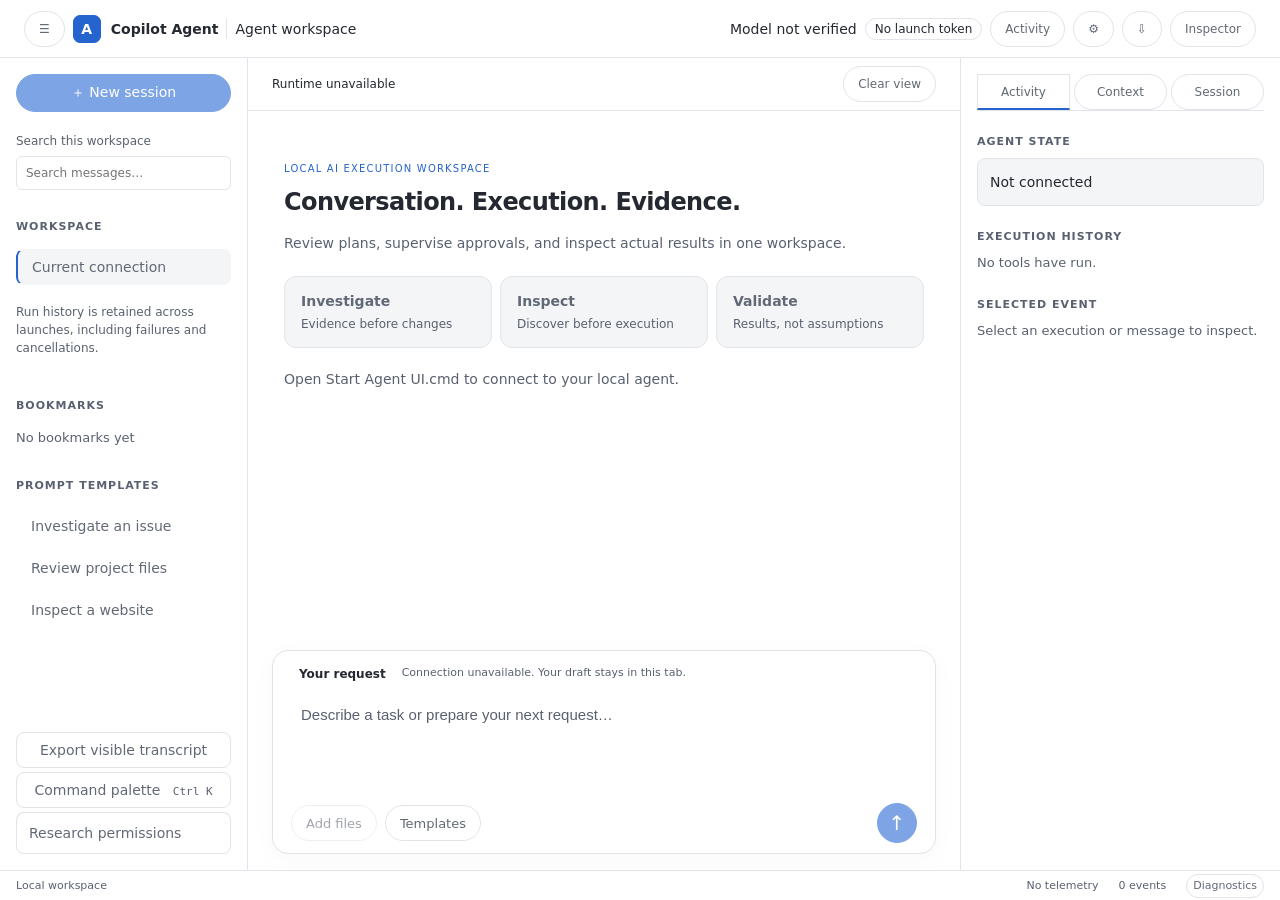
<file: agent_ui/web/index.html>
<!doctype html>
<html lang="en"><head><meta charset="utf-8"><meta name="viewport" content="width=device-width,initial-scale=1"><title>Copilot Agent Workspace</title><link rel="stylesheet" href="styles.css"></head>
<body class="light"><a class="skip" href="#composer">Skip to composer</a>
<header><button id="toggle-left" aria-label="Toggle sessions">☰</button><span class="brand"><span class="brandmark">A</span>Copilot Agent</span><span class="divider"></span><span id="session-title">Agent workspace</span><span class="spacer"></span><span id="model">Model not verified</span><span id="connection" class="pill">Connecting</span><button id="notifications" aria-label="Notifications">Activity</button><button id="settings" title="Settings" aria-label="Settings">⚙</button><button id="focus-export" title="Export transcript" aria-label="Export transcript">⇩</button><button id="toggle-right" aria-label="Toggle context panel">Inspector</button></header>
<div class="layout"><aside id="sidebar"><button id="new-session" class="primary wide" disabled>＋ New session</button><label class="search-label">Search this workspace<input id="search" type="search" placeholder="Search messages…"></label><h2>WORKSPACE</h2><button class="nav active" id="current-session">Current connection</button><p class="muted small">Run history is retained across launches, including failures and cancellations.</p><h2>BOOKMARKS</h2><div id="bookmarks" class="empty-small">No bookmarks yet</div><h2>PROMPT TEMPLATES</h2><button class="nav template" data-template="Investigate the issue using evidence. Propose an ordered plan, inspect before changing anything, and report what remains unverified.">Investigate an issue</button><button class="nav template" data-template="Review the attached files. Identify the requested changes, preserve existing contracts, and propose a minimal validation plan.">Review project files</button><button class="nav template" data-template="Inspect the approved website using the existing browser session. Discover controls first, then propose the next safe execution batch.">Inspect a website</button><div class="sidebar-bottom"><button id="export">Export visible transcript</button><button id="palette-button">Command palette <kbd>Ctrl K</kbd></button></div></aside>
<main><div class="thread-toolbar"><span id="state-label">Workspace</span><span class="spacer"></span><button id="clear-view">Clear view</button><button id="jump" hidden>New activity ↓</button></div><section id="thread" aria-label="Conversation"><div class="welcome" id="welcome"><span class="eyebrow">LOCAL AI EXECUTION WORKSPACE</span><h1>Conversation. Execution. Evidence.</h1><p>Review plans, supervise approvals, and inspect actual results in one workspace.</p><div class="welcome-grid"><button class="template" data-template="Investigate the issue and propose a safe multistep plan.">Investigate<span>Evidence before changes</span></button><button class="template" data-template="Inspect the approved page and identify its controls before proposing actions.">Inspect<span>Discover before execution</span></button><button class="template" data-template="Validate the proposed changes and report actual test evidence.">Validate<span>Results, not assumptions</span></button></div><p class="muted" id="runtime-note">Connecting to the local workspace…</p></div><div id="messages"></div></section><div id="approval-region" aria-label="Pending approvals"></div><section id="launch-card" class="launch-card" aria-labelledby="launch-heading" hidden>
<div class="launch-copy"><span class="eyebrow">LOCAL WORKSPACE</span><h2 id="launch-heading">Start agent</h2><p>Starting authorizes validated tool plans for this session, including browser actions, file writes, code and inspected packages, without further plan approval prompts. Tool checks and browser ownership remain enforced. One prefilled login click is allowed; denial or MFA needs you. Stop or start a fresh session to end this grant.</p></div>
<dl class="launch-summary"><div><dt>Browser</dt><dd>Visible Edge</dd></div><div><dt>Model</dt><dd>Choose after starting</dd></div><div><dt>Execution</dt><dd>Automatic session plan approval</dd></div></dl>
<div class="launch-actions"><button id="start-agent" class="primary" type="button" aria-describedby="launch-status">Start agent <span aria-hidden="true">&rarr;</span></button><button id="cancel-launch" type="button">Cancel</button></div>
<p id="launch-status" class="launch-status" role="status" aria-live="polite" aria-atomic="true">Waiting for the backend start prompt.</p>
</section><section class="composer-shell"><div id="draft-note" class="muted small"><span id="composer-label">Your request</span><span id="composer-hint">Drafts stay in this tab. Nothing is sent until you choose Send.</span></div><label for="composer" class="sr-only">Request to Copilot</label><textarea id="composer" aria-describedby="composer-hint composer-error attachment-status" maxlength="100000" placeholder="Describe a task or prepare your next request…" rows="3"></textarea><input id="file-input" type="file" multiple hidden aria-label="Choose files to attach"><div id="attachments" aria-label="Files selected for this message"></div><p id="attachment-status" class="muted small" role="status" aria-live="polite" aria-atomic="true"></p><div id="outbox" class="outbox" aria-label="Message delivery status" aria-live="polite"></div><p id="composer-error" class="composer-error" role="alert" hidden></p><div class="composer-actions"><button id="attach" type="button" aria-label="Add files to this message">Add files</button><button id="templates">Templates</button><button disabled title="Voice input is not implemented">Voice unavailable</button><span class="spacer"></span><span class="muted small">Ctrl Enter to send</span><button id="stop" hidden>Stop agent</button><button id="send" class="primary" aria-label="Send message" title="Send message" disabled>↑</button></div></section></main>
<aside id="inspector"><div class="tabs" role="tablist"><button role="tab" aria-selected="true" data-tab="activity">Activity</button><button role="tab" aria-selected="false" data-tab="context">Context</button><button role="tab" aria-selected="false" data-tab="session">Session</button></div><div id="inspector-content"><h2>AGENT STATE</h2><div id="agent-state" class="inspector-card">Not connected</div><h2>EXECUTION HISTORY</h2><div id="tools" class="empty-small">No tools have run.</div><h2>SELECTED EVENT</h2><div id="selection" class="empty-small">Select an execution or message to inspect.</div></div></aside></div>
<footer><span id="health">Local workspace</span><span class="spacer"></span><span>No telemetry</span><span id="count">0 events</span><button id="debug">Diagnostics</button></footer><div id="live" class="sr-only" role="status" aria-live="polite"></div><div id="toast" role="status" hidden></div>
<dialog id="modal"><div class="dialog-head"><h2 id="modal-title">Workspace</h2><button id="modal-close" aria-label="Close dialog">×</button></div><div id="modal-content"></div></dialog><script src="app.js"></script></body></html>
</file>
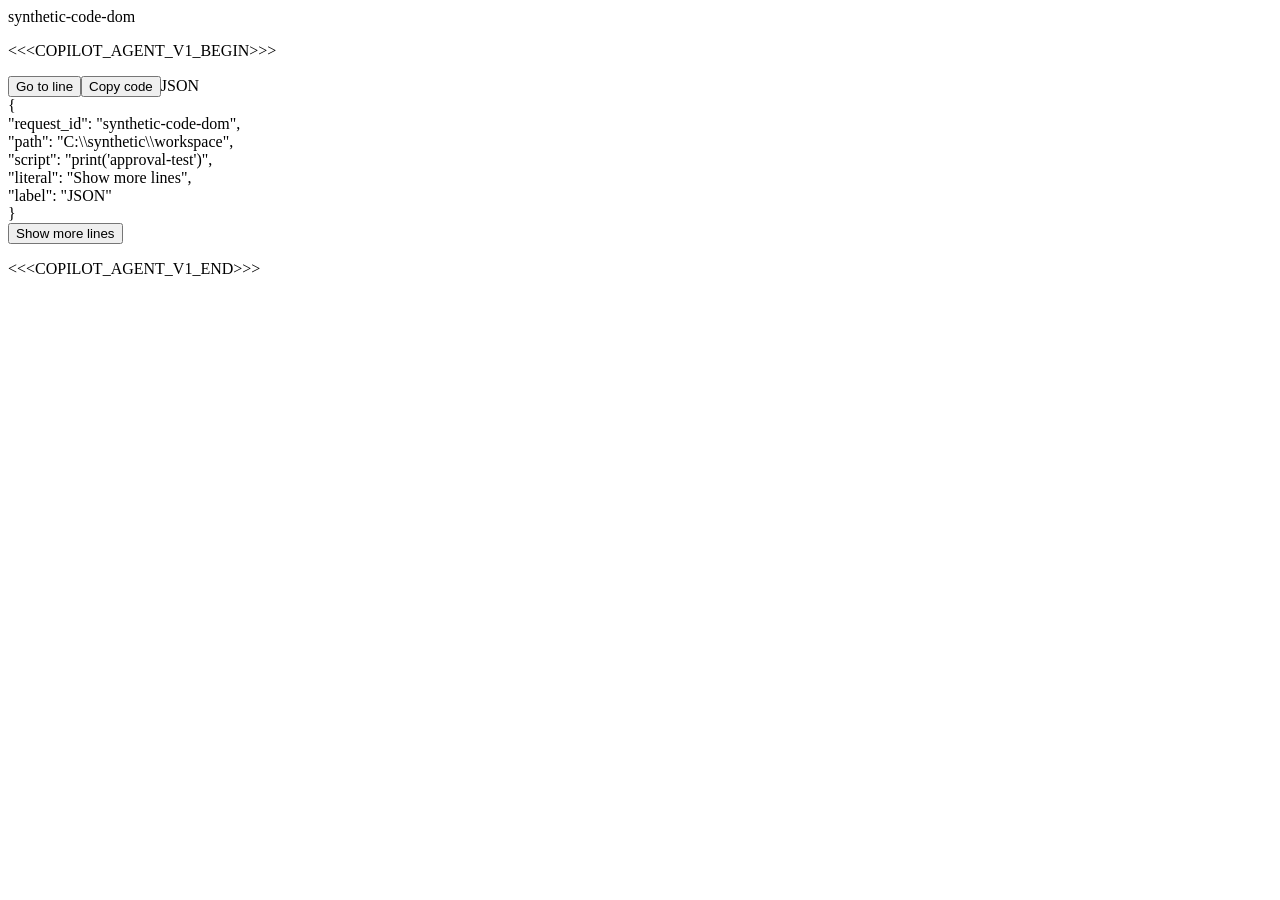
<file: tests/fixtures/code_preview.html>
<!doctype html>
<div data-testid="chatQuestion">synthetic-code-dom</div>
<div data-testid="markdown-reply">
  <div>
    <p>&lt;&lt;&lt;COPILOT_AGENT_V1_BEGIN&gt;&gt;&gt;</p>
    <div role="group" aria-label="Code Preview">
      <div class="scriptor-component-code-block scriptor-codeblock-virtualized">
        <div><button aria-label="Go to line">Go to line</button><button aria-label="Copy code">Copy code</button><span>JSON</span></div>
        <div><div role="textbox" aria-label="Code editor">
          <div></div><div>{</div>
          <div></div><div>  "request_id": "synthetic-code-dom",</div>
          <div></div><div>  "path": "C:\\synthetic\\workspace",</div>
          <div></div><div>  "script": "print('approval-test')",</div>
          <div></div><div>  "literal": "Show more lines",</div>
          <div></div><div>  "label": "JSON"</div>
          <div></div><div>}</div>
        </div><button aria-label="Show more lines">Show more lines</button></div>
      </div>
    </div>
    <p>&lt;&lt;&lt;COPILOT_AGENT_V1_END&gt;&gt;&gt;</p>
  </div>
</div>
</file>
<file: agent_ui/web/styles.css>
:root{color-scheme:dark;--bg:#111318;--nav:#15181e;--surface:#1b2028;--raised:#242b35;--border:#343d49;--text:#f0f3f8;--muted:#b8c2d0;--accent:#8ab4f8;--success:#8bd5a3;--warning:#eac17a;--error:#f19a9a;font-family:"Segoe UI",system-ui,sans-serif;font-size:14px}*{box-sizing:border-box}body{margin:0;background:var(--bg);color:var(--text);height:100vh;display:flex;flex-direction:column}button,input,textarea{font:inherit}button{color:var(--text);background:transparent;border:1px solid transparent;border-radius:6px;padding:8px 10px;cursor:pointer;min-height:36px}button:hover{background:var(--raised)}button:disabled{opacity:.5;cursor:not-allowed}button:focus-visible,input:focus-visible,textarea:focus-visible,summary:focus-visible{outline:2px solid var(--accent);outline-offset:3px}.primary{background:#294c7a;border-color:#507eb8}.primary:hover{background:#355d91}.wide{width:100%}header{height:56px;flex-shrink:0;display:flex;align-items:center;gap:12px;padding:0 16px;border-bottom:1px solid var(--border);background:var(--nav)}.brand{display:flex;align-items:center;gap:10px;font-weight:600;white-space:nowrap}.brandmark{background:#294c7a;border:1px solid #507eb8;width:28px;height:28px;border-radius:7px;display:grid;place-items:center}.divider{height:20px;border-left:1px solid var(--border)}.spacer{flex:1}.pill{border:1px solid var(--border);border-radius:12px;padding:3px 9px;font-size:12px;white-space:nowrap}.layout{display:grid;grid-template-columns:248px minmax(340px,1fr) 320px;flex:1;min-height:0}.layout.left-hidden{grid-template-columns:0 minmax(340px,1fr) 320px}.layout.right-hidden{grid-template-columns:248px minmax(340px,1fr) 0}.layout.left-hidden.right-hidden{grid-template-columns:0 1fr 0}.left-hidden #sidebar,.right-hidden #inspector{display:none}aside{background:var(--nav);overflow:auto;min-width:0}#sidebar{padding:16px;border-right:1px solid var(--border);display:flex;flex-direction:column;gap:6px}h2{font-size:11px;letter-spacing:.09em;color:var(--muted);margin:24px 0 10px}.search-label{font-size:12px;color:var(--muted);display:block;margin-top:16px}input{width:100%;padding:9px;margin-top:8px;background:var(--bg);border:1px solid var(--border);border-radius:6px;color:var(--text)}.nav{text-align:left;width:100%}.active{background:var(--raised);border-left:2px solid var(--accent)}.sidebar-bottom{margin-top:auto;padding-top:24px;display:grid;gap:4px}kbd{font:11px "Cascadia Code",monospace;color:var(--muted);margin-left:8px}.muted{color:var(--muted)}.small{font-size:12px;line-height:1.5}.empty-small{font-size:13px;color:var(--muted);line-height:1.6}main{min-width:0;min-height:0;display:flex;flex-direction:column}.thread-toolbar{display:flex;align-items:center;padding:8px 24px;border-bottom:1px solid var(--border);font-size:12px}#thread{overflow:auto;flex:1;padding:28px 32px;scroll-behavior:auto}.welcome{max-width:760px;margin:6vh auto 30px}.eyebrow{font-size:11px;letter-spacing:.14em;color:var(--accent)}h1{font-size:28px;font-weight:600;line-height:1.3}.welcome p{line-height:1.7;color:var(--muted)}.welcome-grid{display:grid;grid-template-columns:repeat(3,1fr);gap:12px;margin:28px 0}.welcome-grid button{text-align:left;background:var(--surface);border:1px solid var(--border);padding:16px;font-weight:600}.welcome-grid span{display:block;font-size:12px;color:var(--muted);margin-top:8px;font-weight:400}.message{max-width:900px;margin:0 auto 24px}.message-head{display:flex;gap:10px;align-items:center;font-size:12px;margin-bottom:10px;color:var(--muted)}.message-head strong{color:var(--text)}.message-head time{margin-left:auto}.avatar{width:24px;height:24px;border:1px solid var(--border);border-radius:6px;display:grid;place-items:center;font-size:11px}.message-body{font-size:15px;line-height:1.65;overflow-wrap:anywhere}.message.user .message-body{background:var(--surface);border:1px solid var(--border);padding:14px 18px;border-radius:8px}.message.system,.message.status,.message.connection{border-left:2px solid var(--border);padding:4px 12px}.message.error{border:1px solid #84525a;background:#241b21;padding:16px;border-radius:8px}.message.warning{border:1px solid #78633e;padding:16px;border-radius:8px}.message.tool,.message.plan,.message.artifact{border:1px solid var(--border);background:var(--surface);border-radius:8px;padding:16px}.message.selected{outline:1px solid var(--accent)}.status-row{display:flex;align-items:center;gap:10px;font-size:13px}.status-success{color:var(--success)}.status-error{color:var(--error)}.status-warning{color:var(--warning)}.status-neutral{color:var(--muted)}.spinner{width:12px;height:12px;border:2px solid var(--border);border-top-color:var(--accent);border-radius:50%;animation:spin 1s linear infinite}@keyframes spin{to{transform:rotate(360deg)}}.steps{list-style:none;padding:0;margin:12px 0}.steps li{padding:8px 0;display:flex;gap:12px;border-bottom:1px solid var(--border)}.step-number{color:var(--muted);min-width:20px}.step-copy{flex:1}.step-copy small{display:block;color:var(--muted)}details{margin-top:12px}summary{cursor:pointer;color:var(--muted);padding:5px 0}pre{background:var(--bg);border:1px solid var(--border);border-radius:6px;padding:12px;overflow:auto;font:13px/1.5 "Cascadia Code",Consolas,monospace;white-space:pre-wrap;overflow-wrap:anywhere}code{font-family:"Cascadia Code",Consolas,monospace}table{border-collapse:collapse;width:100%;font-size:13px;margin:12px 0}th,td{padding:8px;border:1px solid var(--border);text-align:left}.message-body p{margin:0 0 12px}.message-body ul{padding-left:22px}.code-head{display:flex;justify-content:space-between;align-items:center;font-size:12px;color:var(--muted)}.composer-shell{margin:0 24px 18px;border:1px solid var(--border);background:var(--surface);border-radius:10px;padding:12px}textarea{width:100%;resize:vertical;min-height:72px;max-height:260px;background:transparent;color:var(--text);border:0;padding:10px 2px;line-height:1.6}textarea:focus{outline:0}.composer-shell:focus-within{border-color:var(--accent)}.composer-actions{display:flex;align-items:center;gap:4px;flex-wrap:wrap}#inspector{border-left:1px solid var(--border);padding:16px}.tabs{display:flex;border-bottom:1px solid var(--border);gap:4px}.tabs button{flex:1;padding:8px 4px;font-size:12px}.tabs [aria-selected=true]{border-bottom:2px solid var(--accent);border-radius:0}.inspector-card{padding:12px;border:1px solid var(--border);background:var(--surface);border-radius:8px;line-height:1.6}.tool-mini{width:100%;text-align:left;border:1px solid var(--border);margin-bottom:8px;font-size:12px}.tool-mini span{display:block;color:var(--muted);margin-top:4px}footer{height:30px;border-top:1px solid var(--border);display:flex;align-items:center;gap:20px;padding:0 16px;font-size:11px;color:var(--muted);flex-shrink:0}footer button{min-height:24px;padding:2px 6px;font-size:11px}.sr-only{position:absolute;width:1px;height:1px;overflow:hidden;clip-path:inset(50%)}.skip{position:absolute;top:-100px;left:12px;z-index:10;background:var(--raised);color:var(--text);padding:10px}.skip:focus{top:8px}dialog{width:min(760px,90vw);max-height:85vh;border:1px solid var(--border);border-radius:10px;background:var(--surface);color:var(--text);padding:24px}dialog::backdrop{background:#0009}.dialog-head{display:flex;align-items:center;justify-content:space-between}.dialog-head h2{font-size:18px;letter-spacing:0;color:var(--text);margin:0}.dialog-actions{display:flex;gap:8px;margin-top:16px;flex-wrap:wrap}.approval{margin:0 24px 12px;padding:16px;border:1px solid #78633e;border-radius:8px;background:#242117}.approval h3{font-size:14px;margin:0 0 8px;color:var(--warning)}.approval p{font-size:13px;line-height:1.6}.approval .review{border:1px solid var(--border)}#toast{position:fixed;bottom:48px;left:50%;transform:translateX(-50%);padding:12px 18px;background:var(--raised);border:1px solid var(--border);border-radius:8px;max-width:80vw;z-index:20}.command{display:block;width:100%;text-align:left;border-bottom:1px solid var(--border);border-radius:0;padding:12px}.match{outline:1px solid var(--accent)}a{color:var(--accent)}.compact .message{margin-bottom:14px}.compact #thread{padding:18px 24px}.light{color-scheme:light;--bg:#f6f8fb;--nav:#eef1f5;--surface:#fff;--raised:#e4eaf2;--border:#b8c4d4;--text:#182230;--muted:#45556a;--accent:#245ca2;--success:#23623d;--warning:#72511a;--error:#a13243}.light .primary{color:white}.light .message.error{background:#fff1f3}.light .approval{background:#fff8e8}.light .brandmark{color:white}@media(max-width:1100px){.layout{grid-template-columns:220px minmax(340px,1fr) 0}#inspector{display:none}.layout.left-hidden{grid-template-columns:0 1fr 0}.layout.right-hidden{grid-template-columns:220px 1fr 0}header #model{display:none}}@media(max-width:720px){.layout,.layout.right-hidden{grid-template-columns:0 1fr 0}#sidebar{display:none}header{gap:6px;padding:0 8px}#session-title,.divider,header #notifications{display:none}.brand{font-size:12px}#thread{padding:20px 16px}.composer-shell{margin:0 12px 12px}.welcome-grid{grid-template-columns:1fr}.composer-actions .small{display:none}footer{gap:8px}header button{font-size:12px;padding:6px}.layout.mobile-left{grid-template-columns:220px 1fr 0}.mobile-left #sidebar{display:flex}.layout.mobile-right{grid-template-columns:0 1fr 280px}.mobile-right #inspector{display:block}.layout.mobile-right main{display:none}}@media(prefers-reduced-motion:reduce){*{animation:none!important;scroll-behavior:auto!important}}@media(forced-colors:active){button,.message,.approval{border:1px solid CanvasText}.spinner{border-color:CanvasText}.primary{background:Highlight;color:HighlightText}}
/* Focused white chat: presentation only, runtime and approval contracts unchanged. */
:root,.light{color-scheme:light;--bg:#fff;--nav:#fff;--surface:#f4f5f7;--raised:#f8f9fb;--border:#e1e4e8;--text:#242830;--muted:#747b86;--accent:#2563cf;--success:#337957;--warning:#94703b;--error:#b15462}
html,body{height:100%;background:#fff;color:var(--text)}body{display:flex;flex-direction:column;font-family:'Segoe UI',system-ui,sans-serif}
header{height:58px;min-height:58px;background:#fff;border:0;padding:10px 24px;gap:8px}
header .brand,header .divider,#session-title,#model,#connection,#notifications,#toggle-left,#toggle-right,footer,#sidebar,#inspector,.thread-heading,#welcome{display:none!important}
.layout,.layout.left-hidden,.layout.right-hidden,.layout.mobile-left,.layout.mobile-right{display:flex!important;flex:1;min-height:0;grid-template-columns:none}
.layout main,.layout.mobile-right main{display:flex!important;flex:1;min-width:0;flex-direction:column;background:#fff}
#thread{flex:1;min-height:0;padding:20px max(24px,calc((100vw - 960px)/2));scrollbar-width:thin;scrollbar-color:#dce0e6 transparent;scroll-behavior:smooth}
#messages{width:100%;padding-bottom:20px}.message{width:fit-content;max-width:86%;margin:0 auto 20px 0;border:0!important;padding:0!important;background:transparent!important;border-radius:0!important;animation:chat-in .18s ease-out}
.message.user{margin-left:auto;margin-right:0;max-width:78%}.message-head{gap:6px;margin:0 12px 6px;font-size:11px;color:#818894}.message-head .avatar,.message-head strong,.message-head time{display:none}.message-head button{opacity:0;padding:3px 9px;font-size:11px;transition:opacity .15s}.message:hover .message-head button,.message:focus-within .message-head button{opacity:1}
.message-body,.message.user .message-body{padding:16px 20px;border:1px solid #e8eaee;border-radius:22px;background:#f2f3f5;color:#292d35;line-height:1.7;font-size:15px;overflow-wrap:anywhere;min-width:60px;max-width:100%;height:auto;box-shadow:0 1px 2px #18243b04}
.message.user .message-body{background:#e7f0ff;border-color:#dbe8ff;color:#163b75;border-bottom-right-radius:7px}.message.copilot .message-body{border-bottom-left-radius:7px}
.message.system .message-body,.message.status .message-body,.message.connection .message-body,.message.session .message-body{background:#f4f5f7;border-color:#e8eaee;color:#626976}
.message.plan .message-body,.message.context .message-body{background:#f0edfa;border-color:#e6e0f5;color:#655282}.message.tool .message-body,.message.artifact .message-body{background:#edf6f0;border-color:#dfeee4;color:#37634b}.message.model .message-body{background:#edf3fc;border-color:#e0e9f6;color:#42618b}.message.warning .message-body{background:#fff6e7;border-color:#f3e8d1;color:#826632}.message.error .message-body{background:#fceef0;border-color:#f3dfe4;color:#995365}
.message-body p:last-child{margin-bottom:0}.message-body pre{max-width:100%;border:1px solid #e0e3e9;background:#fff;border-radius:14px;padding:16px;overflow:auto;color:#303641}.message-body code{background:#e7e9ef;color:inherit;border-radius:5px;padding:2px 5px}.message-body pre code{background:none;padding:0}.message-body table{display:block;max-width:100%;overflow:auto;border-radius:10px}.message-body details{border-radius:12px;background:#ffffff65;padding:8px 12px;margin-top:12px}.message-body summary{font-size:12px;cursor:pointer}
button{border:1px solid #e0e3e8;background:#fff;color:#626976;border-radius:999px;padding:9px 14px;transition:background .15s,border-color .15s,box-shadow .15s;cursor:pointer}button:hover:not(:disabled){background:#f4f6f9;border-color:#cbd2dc;box-shadow:0 2px 6px #24365608}button:active:not(:disabled){background:#eaf0f8}button:focus-visible,textarea:focus-visible{outline:2px solid #7eabf0;outline-offset:3px}button:disabled{opacity:.4;cursor:not-allowed}.primary,.light .primary{background:#2868d5;color:#fff;border-color:#2868d5}.primary:hover:not(:disabled){background:#205bbc;color:#fff}
.composer-shell{width:calc(100% - 48px);max-width:960px;margin:0 auto 24px;padding:12px 14px 10px;background:#fff;border:1px solid #dfe3e9;border-radius:30px;box-shadow:0 5px 24px #23365308;flex-shrink:0}.composer-shell:focus-within{border-color:#b6c9e7;box-shadow:0 5px 24px #23365308,0 0 0 3px #eaf2ff70}.composer-shell label,.composer-actions .small,.composer-actions button[title*="Voice"]{display:none!important}
#composer{display:block;width:100%;min-height:52px;height:52px;max-height:min(38vh,360px);resize:none;border:0!important;border-radius:24px;background:#fff;color:#242830;padding:12px 14px;font:15px/1.6 'Segoe UI',sans-serif;box-sizing:border-box;outline:none;overflow-y:hidden}#composer::placeholder{color:#959ba5}.composer-actions{display:flex;align-items:center;gap:8px;padding:4px 4px 0}.composer-actions button{font-size:13px}#send{width:40px;height:40px;padding:0;font-size:20px}#attachments:empty{display:none}#attachments{display:flex;flex-wrap:wrap;gap:6px;padding:0 10px}.attachment-chip{border-radius:14px;background:#f5f7fa;border:1px solid #e5e8ed}
#approval-area:empty{display:none}#approval-area{max-width:960px;width:calc(100% - 48px);margin:0 auto}.approval{border-radius:20px;background:#fff8ec;border:1px solid #f0e4cc;margin-bottom:14px}.approval button{margin-right:6px}
#modal{border:1px solid #e4e7ec;border-radius:24px;background:#fff;color:#292d35;box-shadow:0 20px 80px #26344824}#modal::backdrop{background:#24344a24;backdrop-filter:blur(3px)}#toast{background:#fff;color:#424a57;border:1px solid #e4e7ec;border-radius:18px;box-shadow:0 8px 30px #22344c12;bottom:120px}
@keyframes chat-in{from{opacity:0;transform:translateY(4px)}to{opacity:1;transform:translateY(0)}}
@media(max-width:720px){header{padding:8px 16px;height:48px;min-height:48px}#thread{padding:12px 16px}.message{max-width:94%}.message.user{max-width:88%}.message-body,.message.user .message-body{padding:13px 16px;font-size:14px}.composer-shell{width:calc(100% - 24px);margin-bottom:12px;border-radius:26px}#approval-area{width:calc(100% - 24px)}.message-head button{opacity:1}#composer{max-height:30vh}}
@media(prefers-reduced-motion:reduce){*{animation:none!important;scroll-behavior:auto!important;transition:none!important}}
/* Keep the workspace navigation and evidence inspector available beside chat. */
header .brand{display:flex!important}header .divider,#session-title,#model,#connection,#notifications,#toggle-left,#toggle-right{display:initial!important}
header .brandmark{display:grid!important}header .spacer{display:block!important}
footer{display:flex!important}#sidebar{display:flex!important}#inspector{display:block!important}#welcome{display:flex!important}
.layout,.layout.left-hidden,.layout.right-hidden,.layout.mobile-left,.layout.mobile-right{display:grid!important;grid-template-columns:248px minmax(340px,1fr) 320px!important}
.layout.left-hidden{grid-template-columns:0 minmax(340px,1fr) 320px!important}.layout.right-hidden{grid-template-columns:248px minmax(340px,1fr) 0!important}
.layout.left-hidden.right-hidden{grid-template-columns:0 minmax(340px,1fr) 0!important}
@media(max-width:1100px){.layout,.layout.right-hidden{grid-template-columns:220px minmax(340px,1fr) 0!important}#inspector{display:none!important}.layout.right-hidden{grid-template-columns:220px minmax(340px,1fr) 0!important}}
@media(max-width:720px){.layout,.layout.right-hidden{grid-template-columns:0 minmax(0,1fr) 0!important}#sidebar{display:none!important}header .brand{display:flex!important}#session-title,header .divider,header #notifications{display:none!important}.layout.mobile-left{grid-template-columns:minmax(200px,80vw) minmax(0,1fr) 0!important}.mobile-left #sidebar{display:flex!important}.layout.mobile-right{grid-template-columns:0 minmax(0,1fr) minmax(260px,85vw)!important}.mobile-right #inspector{display:block!important}.mobile-right main{display:none!important}}

.action-review,.message.action,.approval-card{background:#fff3a3;color:#322a00}.action-review pre{background:transparent;color:inherit}.permission-card{padding:16px;border:1px solid #ddd;border-radius:12px;margin:12px 0}.permission-choice{display:block;padding:4px}.permission-card button{margin:4px}

/* Compact launch surface; execution remains in the existing prompt handler. */
.light{--muted:#596170}
header{height:auto;min-height:58px;flex-wrap:wrap;border-bottom:1px solid var(--border)}
header button{font-size:12px}header .brandmark{background:var(--accent);border-color:var(--accent)}
.layout main{grid-column:2;grid-row:1}#sidebar{grid-column:1;grid-row:1}#inspector{grid-column:3;grid-row:1}
.layout.left-hidden #sidebar,.layout.right-hidden #inspector{display:none!important}
#sidebar .nav{border-color:transparent;border-radius:8px;background:transparent}#sidebar .nav:hover{background:var(--raised)}#sidebar .nav.active{background:var(--surface);border-left:2px solid var(--accent)}
.sidebar-bottom button{border-radius:8px}
#thread{padding:24px;scroll-behavior:auto}
#welcome{display:block!important;margin:24px auto;max-width:640px}
#welcome[hidden]{display:none!important}
.welcome h1{font-size:24px;letter-spacing:-.025em;margin:12px 0}
.welcome-grid{gap:8px;margin:20px 0}.welcome-grid button{border-radius:12px}
.eyebrow{font-size:10px;letter-spacing:.12em}
.launch-card{flex-shrink:0;width:calc(100% - 48px);max-width:960px;max-height:55vh;overflow:auto;margin:0 auto 16px;padding:20px;border:1px solid var(--border);border-radius:16px;background:var(--nav);overflow-wrap:anywhere}
.launch-card[hidden]{display:none}.launch-copy h2{font-size:20px;letter-spacing:-.02em;color:var(--text);margin:6px 0 8px}
.launch-copy p{font-size:13px;line-height:1.6;color:var(--muted);margin:0}
.launch-summary{display:flex;flex-wrap:wrap;gap:16px 24px;margin:16px 0;padding:14px 0;border-block:1px solid var(--border)}
.launch-summary div{flex:1;min-width:110px}.launch-summary dt{font-size:11px;color:var(--muted);margin-bottom:5px}.launch-summary dd{margin:0;font-size:12px;line-height:1.5;color:var(--text)}
.launch-actions{display:flex;gap:8px;align-items:center}.launch-actions button{min-height:44px;border-radius:10px;padding:10px 16px;font-weight:600}
#start-agent{display:flex;gap:24px;justify-content:space-between;align-items:center;min-width:160px}
.launch-status{font-size:12px;line-height:1.6;color:var(--muted);min-height:2.8em;margin:12px 0 0}
.launch-card.has-error .launch-status,.composer-error{color:var(--error)}
.composer-shell{border-radius:16px;margin-bottom:16px;max-height:45vh;overflow:auto}
#draft-note{display:flex;flex-wrap:wrap;gap:4px 16px;padding:2px 12px 8px}
#composer-label{font-weight:600;color:var(--text)}#composer-hint{font-size:11px}
.composer-shell label.sr-only{display:block!important}
#composer{border-radius:8px}#composer::placeholder{color:var(--muted)}
#composer:focus-visible{outline:2px solid var(--accent);outline-offset:0}
.composer-error{font-size:12px;line-height:1.5;margin:0 12px 8px;overflow-wrap:anywhere}
button:focus-visible,input:focus-visible,summary:focus-visible{outline-color:var(--accent)}
button:disabled{opacity:.6}#approval-region{flex-shrink:0;max-height:25vh;overflow:auto}
.message-head{flex-wrap:wrap}.message-head button{color:var(--muted)}
@media(max-width:1100px){.layout.left-hidden,.layout.left-hidden.right-hidden{grid-template-columns:0 minmax(0,1fr) 0!important}}
@media(max-width:720px){
 header{padding:8px 12px;gap:6px}header #connection{font-size:11px}header #model{display:none!important}header #focus-export,header .command{display:none}
 .layout,.layout.left-hidden,.layout.right-hidden,.layout.left-hidden.right-hidden{grid-template-columns:0 minmax(0,1fr) 0!important}
 #thread{padding:16px}.launch-card{width:calc(100% - 24px);padding:16px;margin-bottom:12px}
 .launch-summary{gap:12px}.launch-actions{display:grid;grid-template-columns:1fr auto}#start-agent{min-width:0;width:100%}
 .composer-shell{width:calc(100% - 24px);margin-bottom:12px}#draft-note{display:block}#composer-hint{display:block;margin-top:4px}
 footer #count{display:none}.thread-toolbar{padding:8px 12px}
 .message-body,.message.user .message-body{min-width:0}.message{min-width:0}
}
@media(prefers-reduced-motion:reduce){.launch-card,.launch-card *{transition:none!important;animation:none!important}}
#attachments{display:flex;flex-wrap:wrap;gap:8px;padding:6px 8px 2px}.attachment-chip{display:flex;align-items:center;gap:12px;max-width:min(100%,540px);padding:7px 10px;border-radius:12px;background:#f5f7fa;border:1px solid #dce2ea}.attachment-meta{display:flex;min-width:0;flex-direction:column;gap:2px}.attachment-meta strong,.attachment-meta span{overflow-wrap:anywhere}.attachment-meta span{font-size:12px;color:#667085}.remove-attachment,.retry-message{font-size:12px!important;padding:5px 9px!important}.outbox{display:grid;gap:6px;max-height:180px;overflow:auto}.outbox-item{display:flex;align-items:center;justify-content:space-between;gap:10px;border:1px solid #dce2ea;border-radius:10px;padding:8px 10px;background:#fff}.outbox-summary{display:grid;gap:2px;min-width:0}.outbox-summary span{font-size:12px;color:#667085}.outbox-item.failed{border-color:#c63d3d;background:#fff8f8}.outbox-item.received{border-color:#8bb89b;background:#f7fcf8}.composer-shell.drop-active{outline:2px dashed #2878c8;outline-offset:3px}.composer-shell{transition:outline-color .12s ease}
</file>
